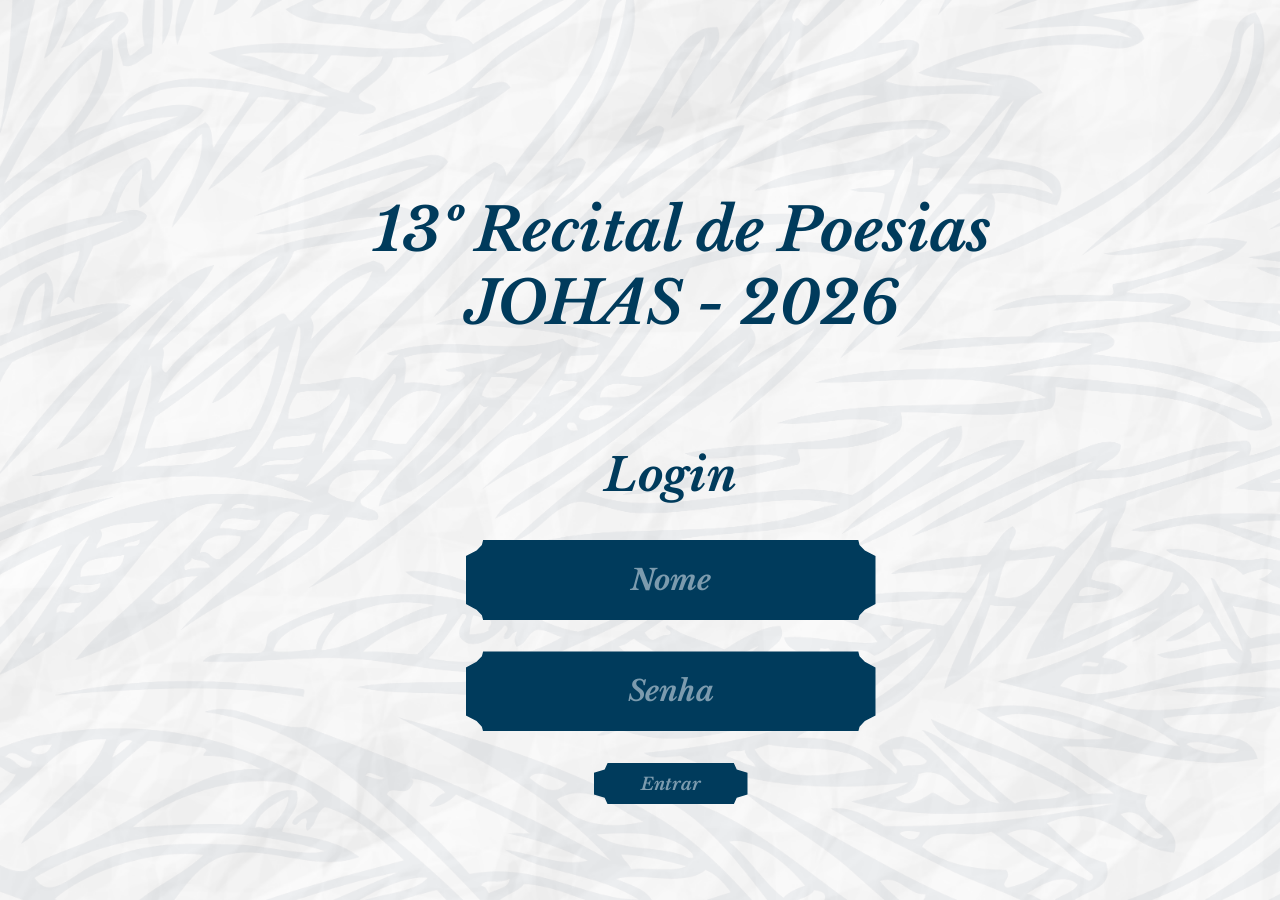
<file: index.html>
<!DOCTYPE html>
<html lang="pt-BR">
<head>
    <meta charset="UTF-8">
    <meta name="viewport" content="width=device-width, initial-scale=1.0">
    <title>JOHAS 2026 - Avaliação</title>

    <link rel="preconnect" href="https://fonts.googleapis.com">
    <link rel="preconnect" href="https://fonts.gstatic.com" crossorigin>
    <link href="https://fonts.googleapis.com/css2?family=Libre+Baskerville:ital,wght@0,400;0,700;1,400;1,700&display=swap" rel="stylesheet">

    <link rel="stylesheet" href="css/style.css?v=37">
</head>
<body>
    <div class="stage">
        <div class="page-background" aria-hidden="true"></div>
        <div id="loginCredentials" hidden>
            <span data-jurado-id="1" data-login="avaliador" data-senha="johas2026"></span>
            <span data-jurado-id="0" data-login="admin" data-senha="johas2026"></span>
            <span data-jurado-id="1" data-login="jurado01" data-senha="johas2026"></span>
            <span data-jurado-id="2" data-login="jurado02" data-senha="johas2026"></span>
            <span data-jurado-id="3" data-login="jurado03" data-senha="johas2026"></span>
            <span data-jurado-id="4" data-login="jurado04" data-senha="johas2026"></span>
            <span data-jurado-id="5" data-login="jurado05" data-senha="johas2026"></span>
            <span data-jurado-id="6" data-login="jurado06" data-senha="johas2026"></span>
            <span data-jurado-id="7" data-login="jurado07" data-senha="johas2026"></span>
            <span data-jurado-id="8" data-login="jurado08" data-senha="johas2026"></span>
        </div>

        <main class="app-shell">
            <section class="screen login-screen is-active" id="loginScreen" aria-labelledby="loginTitle">
                <div class="login-event-title" aria-hidden="true">
                    <span>13º Recital de Poesias</span>
                    <span>JOHAS - 2026</span>
                </div>

                <div class="login-panel">
                    <h1 id="loginTitle">Login</h1>

                    <form class="login-form" id="loginForm">
                        <label class="ticket-field">
                            <span class="sr-only">Nome</span>
                            <input type="text" id="usuario" name="usuario" placeholder="Nome" autocomplete="username" required>
                        </label>

                        <label class="ticket-field">
                            <span class="sr-only">Senha</span>
                            <input type="password" id="senha" name="senha" placeholder="Senha" autocomplete="current-password" required>
                        </label>

                        <p class="form-message" id="loginMessage" role="status" aria-live="polite"></p>

                        <button class="login-submit" type="submit">Entrar</button>
                    </form>
                </div>
            </section>

            <section class="screen evaluation-screen" id="evaluationScreen" aria-labelledby="evaluationTitle">
                <button class="logout-button ticket-small" id="logoutButton" type="button">Sair</button>

                <div class="evaluation-layout" id="evaluationLayout">
                    <article class="poem-area" aria-live="polite">
                        <header class="poem-header">
                            <h1 id="evaluationTitle">Nome da Poesia</h1>

                            <div class="poem-credits">
                                <span>de</span>
                                <strong id="poemAuthor">Nome do Autor</strong>
                                <span>declamada por</span>
                                <strong id="poemDeclamador">Nome do Declamador</strong>
                            </div>
                        </header>

                        <div class="poem-text" id="poemText"></div>
                        <p class="loading-message" id="poemMessage" role="status"></p>
                    </article>

                    <aside class="jury-panel" aria-labelledby="juryTitle">
                        <form id="evaluationForm">
                            <div class="jury-name">
                                <span class="sr-only" id="juryTitle">Nome do Jurado</span>
                                <span class="jury-name-value" id="juradoDisplay" aria-labelledby="juryTitle">Nome do Jurado</span>
                            </div>

                            <div class="grade-block" id="gradeBlock">
                                <span>Nota:</span>
                                <div class="grade-input-row">
                                    <input class="ticket-grade" type="text" id="nota" name="nota" inputmode="numeric" pattern="[0-9]*" placeholder="NOTA" required>
                                    <button class="edit-note-button" id="editNoteButton" type="button" aria-label="Alterar nota" hidden>
                                        <svg viewBox="0 0 24 24" aria-hidden="true">
                                            <path d="M4 20h4.5L19 9.5 14.5 5 4 15.5V20z"></path>
                                            <path d="M13.5 6 18 10.5"></path>
                                        </svg>
                                    </button>
                                </div>
                                <small>(de 50 a 100)</small>
                            </div>

                            <div class="waiting-panel" id="waitingPanel" hidden>
                                <button class="waiting-button" type="button" disabled>Aguardando os demais jurados</button>
                            </div>

                            <p class="form-message" id="evaluationMessage" role="status" aria-live="polite"></p>

                            <button class="send-button ticket-small" type="submit">Enviar</button>
                        </form>
                    </aside>
                </div>

                <section class="recital-waiting-state" id="recitalWaitingState" aria-hidden="true">
                    <img class="waiting-ornament" src="assets/espera-ornamento.png" alt="" aria-hidden="true">
                    <h1>13º Recital de Poesias</h1>
                    <img class="waiting-ornament" src="assets/espera-ornamento.png" alt="" aria-hidden="true">
                    <div class="recital-waiting-ticket">Aguarde...</div>
                    <img class="waiting-school-logo" src="assets/espera-logo.png" alt="JOHAS - Escola de Educação Básica">
                </section>
            </section>

            <section class="screen admin-screen" id="adminScreen" aria-labelledby="adminTitle">
                <div class="top-actions">
                    <button class="ticket-small" id="adminLogoutButton" type="button">Sair</button>
                    <button class="ticket-small wide" id="openClassificationButton" type="button">Classificação Geral</button>
                    <button class="admin-refresh" id="adminRefreshButton" type="button">Atualizar</button>
                </div>

                <div class="admin-layout">
                    <header class="admin-header">
                        <h1 id="adminTitle">Nome da Poesia</h1>
                        <div class="admin-credits">
                            <span>de</span>
                            <strong id="adminPoemAuthor">Nome do Autor</strong>
                            <span>declamada por</span>
                            <strong id="adminPoemDeclamador">Nome do Declamador</strong>
                        </div>
                    </header>

                    <section class="current-poem-control" aria-labelledby="currentPoemTitle">
                        <h2 id="currentPoemTitle">Poesia atual</h2>
                        <div class="current-poem-categories" aria-label="Categoria da poesia atual">
                            <button class="ticket-small is-selected" type="button" data-current-category="A">4ºs e 5ºs Anos</button>
                            <button class="ticket-small" type="button" data-current-category="B">6ºs e 7ºs Anos</button>
                            <button class="ticket-small" type="button" data-current-category="C">8ºs e 9ºs Anos</button>
                        </div>
                        <label class="current-poem-select-wrap">
                            <span class="sr-only">Selecionar poesia atual</span>
                            <select class="current-poem-select" id="currentPoemSelect">
                                <option value="">ID / Nome da Poesia / Autor / Declamador</option>
                            </select>
                        </label>
                        <button class="waiting-mode-toggle ticket-small wide" id="waitingModeToggle" type="button" aria-pressed="false">Exibir tela de espera</button>
                    </section>

                    <div class="admin-body">
                        <section class="admin-jurors" aria-labelledby="adminJurorsTitle">
                            <h2 id="adminJurorsTitle">Nota</h2>
                            <div class="admin-juror-list" id="adminJurorList" aria-live="polite"></div>
                        </section>

                        <div class="admin-divider" aria-hidden="true"></div>

                        <section class="admin-averages" aria-live="polite">
                            <div class="admin-average-row">
                                <span>Média da Declamação</span>
                                <strong class="ticket-value" id="mediaDeclamacao">--------</strong>
                            </div>
                            <div class="admin-average-row">
                                <span>Média da Poesia</span>
                                <strong class="ticket-value" id="mediaPoema">--------</strong>
                            </div>
                            <div class="admin-average-row">
                                <span>Média Total</span>
                                <strong class="ticket-value" id="mediaGeral">--------</strong>
                            </div>
                        </section>
                    </div>

                    <p class="form-message" id="adminMessage" role="status" aria-live="polite"></p>

                </div>
            </section>

            <section class="screen classification-screen" id="classificationScreen" aria-labelledby="classificationTitle">
                <div class="top-actions">
                    <button class="ticket-small" id="classificationLogoutButton" type="button">Sair</button>
                    <button class="ticket-small wide" id="backToAdminButton" type="button">Notas dos Jurados</button>
                </div>

                <div class="classification-layout">
                    <h1 id="classificationTitle">Classificação Geral</h1>

                    <div class="classification-filters" aria-label="Filtros da classificação">
                        <span>Categoria</span>
                        <button class="ticket-small is-selected" type="button" data-category="A">4ºs e 5ºs Anos</button>
                        <button class="ticket-small" type="button" data-category="B">6ºs e 7ºs Anos</button>
                        <button class="ticket-small" type="button" data-category="C">8ºs e 9ºs Anos</button>

                        <span>Critério</span>
                        <button class="ticket-small is-selected" type="button" data-criterion="declamacao">Declamação</button>
                        <button class="ticket-small" type="button" data-criterion="poema">Poesia</button>
                        <button class="ticket-small" type="button" data-criterion="total">Total</button>
                    </div>

                    <div class="classification-ranking" id="classificationRanking" aria-live="polite"></div>
                    <p class="form-message" id="classificationMessage" role="status" aria-live="polite"></p>
                </div>
            </section>
        </main>

        <footer class="site-footer">
            <span>13º Recital de Poesias</span>
            <span>JOHAS 2026</span>
        </footer>
    </div>

    <script src="js/app.js?v=37"></script>
</body>
</html>
</file>
<file: css/style.css>
:root {
    --blue: #003b5c;
    --blue-soft: rgba(0, 59, 92, 0.34);
    --blue-dim: rgba(214, 226, 234, 0.58);
    --paper: rgba(255, 255, 255, 0.56);
    --error: #8a2c2c;
    --success: #1f6042;
    font-size: min(1vw, 1.77777778vh);
}

* {
    box-sizing: border-box;
}

html,
body {
    width: 100%;
    height: 100%;
    margin: 0;
}

body {
    display: grid;
    place-items: center;
    overflow: hidden;
    color: var(--blue);
    background-color: #eef0ef;
    background-image:
        url("../assets/ramo png fraco.png"),
        url("../assets/Fundo.png");
    background-position:
        center center,
        center center;
    background-repeat:
        no-repeat,
        no-repeat;
    background-size:
        cover,
        cover;
    font-family: "Libre Baskerville", Georgia, serif;
}

button,
input {
    font: inherit;
}

button {
    cursor: pointer;
}

.stage {
    position: relative;
    width: 100rem;
    height: 56.25rem;
    overflow: hidden;
    background: transparent;
}

.page-background,
.app-shell,
.screen {
    position: absolute;
    inset: 0;
}

.page-background {
    z-index: 0;
    background: transparent;
}

.app-shell {
    z-index: 2;
}

.screen {
    display: none;
}

.screen.is-active {
    display: block;
}

.ticket-field,
.ticket-grade,
.edit-note-button,
.current-poem-select,
.ticket-small,
.ticket-value,
.waiting-button,
.recital-waiting-ticket,
.ranking-main,
.ranking-sub,
.ranking-score {
    background: var(--blue);
    clip-path: polygon(
        4.2% 0,
        95.8% 0,
        96.1% 6%,
        97.4% 13%,
        100% 20%,
        100% 80%,
        97.4% 87%,
        96.1% 94%,
        95.8% 100%,
        4.2% 100%,
        3.9% 94%,
        2.6% 87%,
        0 80%,
        0 20%,
        2.6% 13%,
        3.9% 6%
    );
    color: #fff;
}

.ticket-small,
.login-submit,
.admin-refresh {
    border: 0;
    color: var(--blue-dim);
    background: var(--blue);
    clip-path: polygon(9% 0, 91% 0, 93% 16%, 100% 24%, 100% 76%, 93% 84%, 91% 100%, 9% 100%, 7% 84%, 0 76%, 0 24%, 7% 16%);
    font-style: italic;
    font-weight: 700;
}

.ticket-small {
    min-width: 6.1rem;
    height: 2.25rem;
    padding: 0 1rem;
    font-size: 1rem;
}

.ticket-small.wide {
    min-width: 10.8rem;
}

.ticket-small.is-selected {
    color: #fff;
}

.ticket-small:hover,
.login-submit:hover,
.admin-refresh:hover {
    opacity: 0.78;
}

.top-actions {
    position: absolute;
    top: 1.25rem;
    right: 1.45rem;
    z-index: 4;
    display: grid;
    gap: 1.15rem;
    justify-items: end;
}

.login-event-title {
    position: absolute;
    top: 8.1rem;
    left: 9rem;
    width: 88.5rem;
    text-align: center;
    font-size: 4.65rem;
    font-style: italic;
    font-weight: 700;
    line-height: 1.24;
}

.login-event-title span {
    display: block;
}

.login-panel {
    position: absolute;
    top: 28.55rem;
    left: 36.4rem;
    width: 32rem;
    text-align: center;
}

.login-panel h1 {
    margin: 0 0 3.35rem;
    font-size: 3.55rem;
    font-style: italic;
    font-weight: 700;
    line-height: 0.92;
}

.login-form {
    position: relative;
    display: grid;
    gap: 2.45rem;
    justify-items: center;
}

.ticket-field {
    display: block;
    width: 32rem;
    height: 6.25rem;
}

.ticket-field input {
    width: 100%;
    height: 100%;
    padding: 0 2.8rem;
    border: 0;
    outline: 0;
    color: #fff;
    background: transparent;
    font-size: 2.25rem;
    font-style: italic;
    font-weight: 700;
    text-align: center;
}

.ticket-field input::placeholder {
    color: var(--blue-dim);
    opacity: 1;
}

.ticket-field:focus-within,
.ticket-grade:focus {
    filter: drop-shadow(0 0 0.42rem rgba(0, 59, 92, 0.22));
}

.login-submit,
.admin-refresh {
    width: 12rem;
    height: 3.25rem;
    font-size: 1.35rem;
}

.top-actions .admin-refresh {
    width: 8.8rem;
    height: 2.25rem;
    font-size: 1rem;
}

.send-button {
    position: absolute;
    width: 1px;
    height: 1px;
    padding: 0;
    margin: -1px;
    overflow: hidden;
    clip: rect(0, 0, 0, 0);
    white-space: nowrap;
    border: 0;
}

.form-message {
    min-height: 1rem;
    margin: 0;
    color: var(--error);
    text-align: center;
    font-size: 0.92rem;
    font-weight: 700;
}

.form-message.success {
    color: var(--success);
}

.login-form .form-message {
    position: absolute;
    top: 21.2rem;
    left: 0;
    width: 100%;
}

.logout-button {
    position: absolute;
    top: 1.25rem;
    right: 1.45rem;
    z-index: 4;
}

.evaluation-layout {
    position: absolute;
    top: 1.4rem;
    right: 1.35rem;
    bottom: 4.35rem;
    left: 3.8rem;
    opacity: 1;
    visibility: visible;
    transform: translateY(0) scale(1);
    transition:
        opacity 420ms ease,
        transform 520ms cubic-bezier(0.22, 1, 0.36, 1),
        visibility 0s linear 0s;
}

.evaluation-screen.is-waiting .evaluation-layout {
    opacity: 0;
    visibility: hidden;
    pointer-events: none;
    transform: translateY(0.8rem) scale(0.985);
    transition-delay: 0s, 0s, 420ms;
}

.recital-waiting-state {
    position: absolute;
    inset: 0;
    z-index: 3;
    display: grid;
    justify-items: center;
    align-content: center;
    gap: 2.35rem;
    padding-bottom: 1.8rem;
    opacity: 0;
    visibility: hidden;
    pointer-events: none;
    transform: translateY(-0.8rem) scale(0.985);
    transition:
        opacity 420ms ease,
        transform 520ms cubic-bezier(0.22, 1, 0.36, 1),
        visibility 0s linear 420ms;
}

.evaluation-screen.is-waiting .recital-waiting-state {
    opacity: 1;
    visibility: visible;
    pointer-events: auto;
    transform: translateY(0) scale(1);
    transition-delay: 80ms, 80ms, 0s;
}

.recital-waiting-state h1 {
    margin: 0;
    color: var(--blue);
    font-size: 4.35rem;
    font-style: italic;
    font-weight: 700;
    line-height: 1;
    text-align: center;
}

.waiting-ornament {
    display: block;
    width: 37rem;
    height: auto;
    object-fit: contain;
}

.recital-waiting-ticket {
    display: grid;
    place-items: center;
    width: 22rem;
    height: 4.1rem;
    color: #fff;
    font-size: 2.35rem;
    font-style: italic;
    font-weight: 700;
    line-height: 1;
    text-align: center;
}

.waiting-school-logo {
    width: 7.1rem;
    height: 7.1rem;
    margin-top: 0.35rem;
    object-fit: contain;
}

.evaluation-layout.is-poetry-changing .poem-area,
.evaluation-layout.is-poetry-changing .jury-panel {
    animation: poetry-content-reveal 620ms cubic-bezier(0.22, 1, 0.36, 1);
}

@keyframes poetry-content-reveal {
    from {
        opacity: 0.12;
        transform: translateY(0.7rem);
    }

    to {
        opacity: 1;
        transform: translateY(0);
    }
}

.poem-area {
    position: absolute;
    top: 0;
    bottom: 0;
    left: 0;
    display: flex;
    flex-direction: column;
    width: 66.1rem;
    padding-right: 2.7rem;
}

.poem-area::after {
    content: "";
    position: absolute;
    top: 8.75rem;
    right: 0;
    bottom: 5.8rem;
    width: 0.18rem;
    background: var(--blue);
}

.poem-header {
    flex: 0 0 13.2rem;
    min-height: 0;
    overflow: hidden;
    text-align: center;
}

.poem-header h1 {
    max-height: 7.65rem;
    margin: 0 auto;
    padding: 0 0.7rem;
    overflow: hidden;
    font-size: var(--title-font-size, 4.35rem);
    font-style: italic;
    font-weight: 700;
    line-height: 0.98;
    overflow-wrap: anywhere;
    text-wrap: balance;
}

.poem-credits {
    display: grid;
    grid-template-columns: 9.3rem minmax(0, 43rem);
    column-gap: 1rem;
    row-gap: 0.05rem;
    justify-content: center;
    align-items: baseline;
    width: 55rem;
    height: 5.15rem;
    margin: 0.35rem auto 0;
    overflow: hidden;
}

.poem-credits span {
    justify-self: end;
    font-size: calc(var(--credit-font-size, 1.75rem) * 0.67);
    font-style: italic;
    font-weight: 400;
    line-height: 1.1;
}

.poem-credits strong {
    justify-self: start;
    min-width: 0;
    font-size: var(--credit-font-size, 1.75rem);
    font-style: italic;
    font-weight: 400;
    line-height: 1.08;
    overflow-wrap: anywhere;
    text-align: left;
    text-wrap: balance;
}

.poem-text {
    flex: 1 1 auto;
    min-height: 0;
    overflow: hidden;
    padding: 0.45rem 0.8rem 0 0;
    column-count: var(--poem-columns, 1);
    column-fill: auto;
    column-gap: 2.5rem;
    column-rule: 0.12rem solid rgba(0, 59, 92, 0.28);
    color: var(--blue);
    font-size: var(--poem-font-size, 1.5rem);
    font-weight: 700;
    line-height: 1.42;
}

.poem-text p {
    margin: 0 0 1em;
    break-inside: avoid-column;
    white-space: pre-line;
}

.loading-message {
    min-height: 1rem;
    margin: 0.65rem 0 0;
    color: var(--error);
    font-size: 0.9rem;
    font-weight: 700;
}

.jury-panel {
    position: absolute;
    top: 15.7rem;
    right: 0.25rem;
    width: 26rem;
    text-align: center;
}

.jury-panel form {
    display: grid;
    justify-items: center;
    gap: 2.6rem;
}

.jury-name {
    display: block;
    width: 100%;
    height: 5.4rem;
}

.jury-name-value {
    display: grid;
    place-items: center;
    width: 100%;
    height: 100%;
    padding: 0 0.35rem;
    overflow: hidden;
    color: var(--blue);
    background: transparent;
    font-size: var(--jury-name-font-size, 2.25rem);
    font-style: italic;
    font-weight: 700;
    line-height: 1.08;
    overflow-wrap: anywhere;
    text-align: center;
    text-wrap: balance;
}

.grade-block {
    display: grid;
    justify-items: center;
    gap: 0.95rem;
    width: 21.1rem;
    text-align: center;
}

.grade-block[hidden] {
    display: none;
}

.grade-block > span {
    font-size: 3.15rem;
    font-style: italic;
    font-weight: 700;
    line-height: 1;
    opacity: 0.46;
}

.grade-input-row {
    display: flex;
    align-items: center;
    justify-content: center;
    gap: 0.65rem;
    width: 21.1rem;
}

.ticket-grade {
    flex: 0 0 21.1rem;
    width: 21.1rem;
    height: 6.25rem;
    border: 0;
    outline: 0;
    padding: 0 1rem;
    font-size: 3rem;
    font-style: italic;
    font-weight: 700;
    text-align: center;
    transition: background 160ms ease, color 160ms ease, flex-basis 160ms ease, width 160ms ease;
}

.ticket-grade[readonly] {
    cursor: default;
}

.grade-block.is-submitted .ticket-grade {
    flex-basis: 15.75rem;
    width: 15.75rem;
    background: var(--success);
    color: #fff;
}

.edit-note-button {
    flex: 0 0 4.7rem;
    display: grid;
    place-items: center;
    width: 4.7rem;
    height: 6.25rem;
    border: 0;
    padding: 0;
    background: var(--success);
    color: rgba(255, 255, 255, 0.76);
    cursor: pointer;
    transition: color 160ms ease, filter 160ms ease;
}

.edit-note-button[hidden] {
    display: none;
}

.edit-note-button:hover,
.edit-note-button:focus-visible {
    color: #fff;
    filter: drop-shadow(0 0 0.42rem rgba(31, 96, 66, 0.28));
}

.edit-note-button svg {
    width: 2.15rem;
    height: 2.15rem;
    fill: none;
    stroke: currentColor;
    stroke-width: 1.9;
    stroke-linecap: round;
    stroke-linejoin: round;
}

.ticket-grade::placeholder {
    color: rgba(255, 255, 255, 0.28);
    opacity: 1;
}

.grade-block small {
    color: var(--blue);
    font-size: 1.55rem;
    font-style: italic;
}

.jury-panel .form-message {
    margin-top: -1.5rem;
    font-size: 0.72rem;
}

.waiting-panel {
    display: grid;
    justify-items: center;
    width: 100%;
}

.waiting-panel[hidden] {
    display: none;
}

.waiting-button {
    width: 21.1rem;
    height: 6.25rem;
    padding: 0 1.55rem;
    border: 0;
    color: var(--blue-dim);
    cursor: default;
    font-size: 1.35rem;
    font-style: italic;
    font-weight: 700;
    line-height: 1.25;
    text-align: center;
}

.site-footer {
    position: absolute;
    right: 1.4rem;
    bottom: 1.25rem;
    z-index: 3;
    display: none;
    gap: 0.1rem;
    text-align: right;
    color: var(--blue);
    font-size: 1.65rem;
    font-style: italic;
    font-weight: 700;
    line-height: 1.25;
}

body.evaluation-open .site-footer,
body.admin-open .site-footer,
body.classification-open .site-footer {
    display: grid;
}

body.waiting-open .site-footer {
    opacity: 0;
    visibility: hidden;
}

.admin-layout {
    position: absolute;
    inset: 1.2rem 4rem 4.4rem;
}

.admin-header {
    height: 13.6rem;
    overflow: hidden;
    width: 42.5rem;
    text-align: center;
}

.admin-header h1 {
    max-height: 7.65rem;
    margin: 0 auto;
    padding: 0 0.45rem;
    overflow: hidden;
    font-size: var(--admin-title-font-size, 4.35rem);
    font-style: italic;
    font-weight: 700;
    line-height: 0.98;
    overflow-wrap: anywhere;
    text-wrap: balance;
}

.admin-credits {
    display: grid;
    grid-template-columns: 8.1rem minmax(0, 32rem);
    column-gap: 0.85rem;
    row-gap: 0.05rem;
    justify-content: center;
    align-items: baseline;
    width: 41rem;
    height: 5.15rem;
    margin: 0.35rem auto 0;
    overflow: hidden;
}

.admin-credits span {
    justify-self: end;
    font-size: calc(var(--admin-credit-font-size, 1.7rem) * 0.67);
    font-style: italic;
    line-height: 1.1;
}

.admin-credits strong {
    justify-self: start;
    min-width: 0;
    font-size: var(--admin-credit-font-size, 1.7rem);
    font-style: italic;
    line-height: 1.08;
    overflow-wrap: anywhere;
    text-align: left;
    text-wrap: balance;
}

.current-poem-control {
    position: absolute;
    top: 0.55rem;
    right: 15.8rem;
    z-index: 3;
    display: grid;
    justify-items: center;
    gap: 0.85rem;
    width: 31rem;
}

.current-poem-control h2 {
    margin: 0;
    color: var(--blue);
    font-size: 3.15rem;
    font-style: italic;
    font-weight: 700;
    line-height: 1;
}

.current-poem-categories {
    display: grid;
    grid-template-columns: repeat(3, 8.65rem);
    gap: 1.1rem;
    justify-content: center;
}

.current-poem-categories .ticket-small {
    min-width: 8.65rem;
    height: 1.9rem;
    padding: 0 0.55rem;
    font-size: 0.72rem;
}

.current-poem-select-wrap {
    position: relative;
    display: block;
    width: 29.7rem;
    height: 2.3rem;
}

.current-poem-select-wrap::after {
    content: "";
    position: absolute;
    top: 50%;
    right: 1.1rem;
    width: 0;
    height: 0;
    border-right: 0.55rem solid transparent;
    border-left: 0.55rem solid transparent;
    border-top: 0.95rem solid #fff;
    pointer-events: none;
    transform: translateY(-38%);
}

.current-poem-select {
    width: 100%;
    height: 100%;
    border: 0;
    outline: 0;
    padding: 0 2.7rem 0 1.2rem;
    appearance: none;
    color: #fff;
    font-family: inherit;
    font-size: 1.05rem;
    font-style: italic;
    font-weight: 700;
    text-align: center;
    text-align-last: center;
    cursor: pointer;
}

.current-poem-select:disabled {
    color: var(--blue-dim);
    cursor: default;
}

.waiting-mode-toggle {
    min-width: 13.8rem;
    height: 2.3rem;
    padding: 0 1.1rem;
    color: #fff;
    font-size: 0.83rem;
}

.waiting-mode-toggle.is-active {
    background: var(--success);
}

.admin-body {
    position: absolute;
    top: 17rem;
    right: 0;
    bottom: 0;
    left: 0;
}

.admin-jurors {
    position: absolute;
    top: 2.5rem;
    left: 0.6rem;
    width: 32rem;
}

.admin-jurors h2 {
    position: absolute;
    top: -4.1rem;
    left: 24.6rem;
    margin: 0;
    font-size: 2.65rem;
    font-style: italic;
    line-height: 1;
}

.admin-juror-list {
    display: grid;
    gap: 1.35rem;
}

.admin-juror-row {
    display: grid;
    grid-template-columns: minmax(0, 24rem) 6.6rem;
    gap: 1.25rem;
    align-items: center;
}

.admin-juror-name {
    overflow: hidden;
    color: var(--blue);
    font-size: 2.45rem;
    font-style: italic;
    font-weight: 700;
    line-height: 1.08;
    text-overflow: ellipsis;
    white-space: nowrap;
}

.ticket-value {
    display: grid;
    place-items: center;
    min-width: 6.6rem;
    height: 2.5rem;
    padding: 0 0.85rem;
    color: var(--blue-dim);
    font-size: 1.12rem;
    font-style: italic;
    font-weight: 700;
    line-height: 1;
    text-align: center;
}

.admin-divider {
    position: absolute;
    top: 0;
    bottom: 0.6rem;
    left: 45.2rem;
    width: 0.22rem;
    background: #000;
}

.admin-divider::before,
.admin-divider::after {
    content: "";
    position: absolute;
    left: 50%;
    width: 0.9rem;
    height: 0.9rem;
    border-radius: 50%;
    background: #000;
    transform: translateX(-50%);
}

.admin-divider::before {
    top: -0.25rem;
}

.admin-divider::after {
    bottom: -0.25rem;
}

.admin-averages {
    position: absolute;
    top: 8.1rem;
    right: 7.3rem;
    width: 41rem;
    display: grid;
    gap: 5.55rem;
}

.admin-average-row {
    display: grid;
    grid-template-columns: minmax(0, 27.5rem) 6.8rem;
    gap: 2.2rem;
    align-items: center;
}

.admin-average-row span {
    color: var(--blue);
    font-size: 2.65rem;
    font-style: italic;
    font-weight: 700;
    line-height: 1.05;
    text-align: right;
}

.admin-layout .form-message {
    position: absolute;
    right: 12rem;
    bottom: -1.35rem;
    left: 12rem;
}

.classification-layout {
    position: absolute;
    inset: 2rem 4rem 4.2rem;
}

.classification-layout h1 {
    margin: 0;
    text-align: center;
    font-size: 6rem;
    font-style: italic;
    font-weight: 700;
    line-height: 0.95;
}

.classification-filters {
    position: absolute;
    top: 7.6rem;
    left: 23.8rem;
    display: grid;
    grid-template-columns: 8.6rem repeat(3, 8.4rem);
    gap: 1.1rem 1.5rem;
    align-items: center;
}

.classification-filters span {
    justify-self: end;
    color: var(--blue);
    font-size: 2rem;
    font-style: italic;
    font-weight: 700;
    line-height: 1;
}

.classification-filters .ticket-small {
    min-width: 8.4rem;
    height: 1.9rem;
    padding: 0 0.55rem;
    font-size: 0.78rem;
}

.classification-ranking {
    position: absolute;
    top: 18.2rem;
    left: 5.8rem;
    display: grid;
    gap: 3.35rem;
    width: 74rem;
}

.ranking-row {
    display: grid;
    grid-template-columns: 6rem 41.2rem 9rem;
    gap: 1.8rem;
    align-items: center;
}

.ranking-position {
    color: var(--blue);
    font-size: 4.1rem;
    font-style: italic;
    font-weight: 700;
    line-height: 1;
    text-align: right;
}

.ranking-info {
    display: grid;
    gap: 0.25rem;
}

.ranking-main,
.ranking-sub {
    display: grid;
    place-items: center;
    min-height: 3.95rem;
    padding: 0 1.8rem;
    color: #fff;
    font-size: 1.58rem;
    font-style: italic;
    font-weight: 700;
    line-height: 1.1;
    text-align: center;
}

.ranking-sub {
    grid-template-columns: 8.5rem minmax(0, 1fr);
    min-height: 3.6rem;
    padding: 0;
}

.ranking-sub span {
    display: grid;
    place-items: center;
    min-height: 3.6rem;
    min-width: 0;
    padding: 0 0.45rem;
    border-right: 0.2rem solid rgba(255, 255, 255, 0.92);
    overflow: hidden;
    font-size: 1.06rem;
    line-height: 1;
    text-overflow: ellipsis;
    white-space: nowrap;
}

.ranking-sub strong {
    display: grid;
    place-items: center;
    min-height: 3.6rem;
    padding: 0 1.2rem;
    font: inherit;
}

.ranking-score {
    display: grid;
    place-items: center;
    min-width: 8.6rem;
    min-height: 8rem;
    padding: 0 0.7rem;
    color: #fff;
    font-size: 2.6rem;
    font-style: italic;
    font-weight: 700;
    line-height: 1;
    text-align: center;
}

.classification-layout .form-message {
    position: absolute;
    right: 10rem;
    bottom: 0;
    left: 10rem;
}

.sr-only {
    position: absolute;
    width: 1px;
    height: 1px;
    padding: 0;
    margin: -1px;
    overflow: hidden;
    clip: rect(0, 0, 0, 0);
    white-space: nowrap;
    border: 0;
}

@media (prefers-reduced-motion: reduce) {
    .evaluation-layout,
    .recital-waiting-state {
        transition-duration: 0.01ms;
    }

    .evaluation-layout.is-poetry-changing .poem-area,
    .evaluation-layout.is-poetry-changing .jury-panel {
        animation: none;
    }
}
</file>
